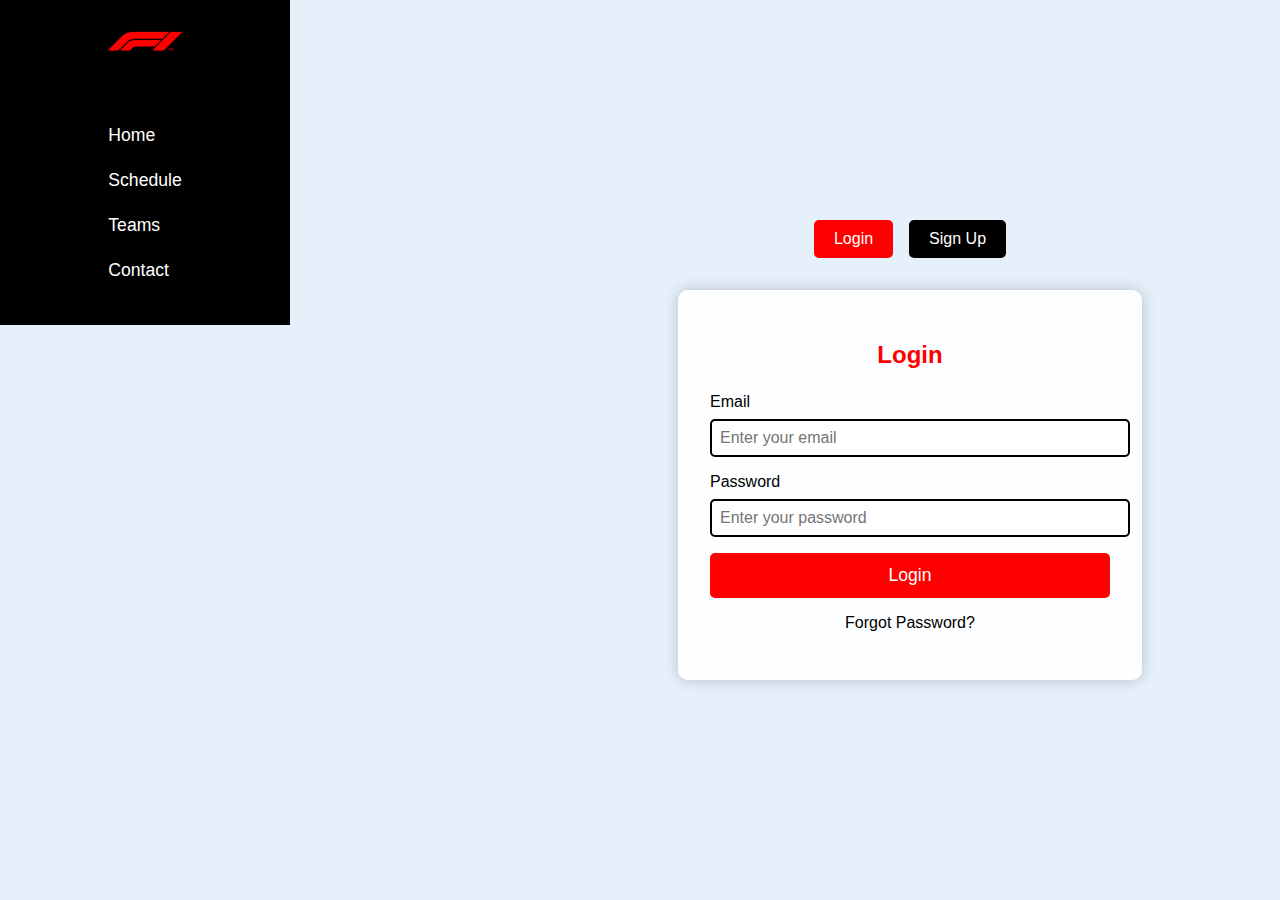
<file: logInOut.html>
<!DOCTYPE html>
<html lang="en">
  <head>
    <meta charset="UTF-8" />
    <meta name="viewport" content="width=device-width, initial-scale=1.0" />
    <link rel="icon" type="image/x-icon" href="assets/MainLogo.png" />
    <title>F1 Login/Sign Up</title>
    <link rel="stylesheet" href="css/logInOut.css" />
  </head>
  <body>
    <div class="container">
      <aside class="sidebar" id="sidebar">
        <div class="f1Logo"><img class="logo" src="assets/f1Logo.png" /></div>
        <nav>
          <ul>
            <li><a href="index.html">Home</a></li>
            <li><a href="#">Schedule</a></li>
            <li><a href="#">Teams</a></li>
            <li><a href="#">Contact</a></li>
          </ul>
        </nav>
      </aside>
      <main class="main-content">
        <button class="hamburger" id="hamburger" aria-label="Toggle menu">
          <span></span>
          <span></span>
          <span></span>
        </button>
        <div class="form-toggle">
          <button class="toggle-btn active" onclick="showLogin()">Login</button>
          <button class="toggle-btn" onclick="showSignup()">Sign Up</button>
        </div>
        <div class="form-container">
          <!-- Login Form -->
          <form id="login-form" class="form active">
            <h2>Login</h2>
            <div class="form-group">
              <label for="login-email">Email</label>
              <input
                type="email"
                id="login-email"
                placeholder="Enter your email"
                required
              />
            </div>
            <div class="form-group">
              <label for="login-password">Password</label>
              <input
                type="password"
                id="login-password"
                placeholder="Enter your password"
                required
              />
            </div>
            <button type="submit" class="submit-btn">Login</button>
            <p class="forgot-password">Forgot Password?</p>
          </form>
          <!-- Sign Up Form -->
          <form id="signup-form" class="form">
            <h2>Sign Up</h2>
            <div class="form-group">
              <label for="signup-name">Name</label>
              <input
                type="text"
                id="signup-name"
                placeholder="Enter your name"
                required
              />
            </div>
            <div class="form-group">
              <label for="signup-email">Email</label>
              <input
                type="email"
                id="signup-email"
                placeholder="Enter your email"
                required
              />
            </div>
            <div class="form-group">
              <label for="signup-password">Password</label>
              <input
                type="password"
                id="signup-password"
                placeholder="Enter your password"
                required
              />
            </div>
            <button type="submit" class="submit-btn">Sign Up</button>
          </form>
        </div>
      </main>
    </div>
    <script>
      function showLogin() {
        document.getElementById("login-form").classList.add("active");
        document.getElementById("signup-form").classList.remove("active");
        document.querySelector(".toggle-btn.active").classList.remove("active");
        document.querySelectorAll(".toggle-btn")[0].classList.add("active");
      }

      function showSignup() {
        document.getElementById("signup-form").classList.add("active");
        document.getElementById("login-form").classList.remove("active");
        document.querySelector(".toggle-btn.active").classList.remove("active");
        document.querySelectorAll(".toggle-btn")[1].classList.add("active");
      }

      document.addEventListener("DOMContentLoaded", () => {
        const hamburger = document.getElementById("hamburger");
        const sidebar = document.getElementById("sidebar");

        hamburger.addEventListener("click", () => {
          hamburger.classList.toggle("active");
          sidebar.classList.toggle("active");
        });

        // Close sidebar when clicking a nav link on mobile
        const navLinks = document.querySelectorAll(".sidebar nav ul li a");
        navLinks.forEach((link) => {
          link.addEventListener("click", () => {
            if (window.innerWidth <= 768) {
              hamburger.classList.remove("active");
              sidebar.classList.remove("active");
            }
          });
        });

        // Close sidebar when clicking outside on mobile
        document.addEventListener("click", (e) => {
          if (
            window.innerWidth <= 768 &&
            !sidebar.contains(e.target) &&
            !hamburger.contains(e.target)
          ) {
            hamburger.classList.remove("active");
            sidebar.classList.remove("active");
          }
        });
      });
    </script>
  </body>
</html>
</file>
<file: css/logInOut.css>
body {
  font-family: Arial, sans-serif;
  background-color: #e6f0fa;
  margin: 0;
  overflow-x: hidden;
  animation: fadeIn 1s ease-out;
}

.container {
  display: flex;
  min-height: 100vh;
}

.logo {
  width: 5rem;
}

.sidebar {
  width: 250px;
  background-color: #000;
  color: #fff;
  padding: 20px;
  height: 100%;
  display: flex;
  flex-direction: column;
  align-items: center;
  animation: slideInFromLeft 0.8s ease-out;
  transition: transform 0.3s ease;
}

.f1Logo {
  font-size: 2.5rem;
  color: #ff0000;
  font-weight: bold;
  margin-bottom: 2rem;
  text-align: center;
}

.sidebar nav ul {
  list-style: none;
  padding: 0;
}

.sidebar nav ul li {
  margin: 1.5rem 0;
}

.sidebar nav ul li a {
  color: #fff;
  text-decoration: none;
  font-size: 1.1rem;
  transition: color 0.3s ease;
}

.sidebar nav ul li a:hover {
  color: #ff0000;
}

.main-content {
  margin-left: 250px;
  flex-grow: 1;
  padding: 40px;
  background: url("https://via.placeholder.com/1500x800?text=F1+Track")
    no-repeat center/cover;
  display: flex;
  flex-direction: column;
  align-items: center;
  justify-content: center;
  position: relative;
}

.hamburger {
  display: none;
  flex-direction: column;
  justify-content: space-around;
  width: 30px;
  height: 25px;
  background: transparent;
  border: none;
  cursor: pointer;
  padding: 0;
  position: absolute;
  top: 20px;
  left: 20px;
  z-index: 1000;
}

.hamburger span {
  width: 100%;
  height: 3px;
  background: #fff;
  transition: all 0.3s ease;
}

.hamburger.active span:nth-child(1) {
  transform: rotate(45deg) translate(5px, 5px);
}

.hamburger.active span:nth-child(2) {
  opacity: 0;
}

.hamburger.active span:nth-child(3) {
  transform: rotate(-45deg) translate(7px, -7px);
}

.form-toggle {
  display: flex;
  gap: 1rem;
  margin-bottom: 2rem;
}

.toggle-btn {
  padding: 10px 20px;
  border: none;
  background-color: #000;
  color: #fff;
  cursor: pointer;
  font-size: 1rem;
  border-radius: 5px;
  transition: background-color 0.3s ease;
}

.toggle-btn.active,
.toggle-btn:hover {
  background-color: #ff0000;
}

.form-container {
  background-color: rgba(255, 255, 255, 0.9);
  padding: 2rem;
  border-radius: 10px;
  box-shadow: 0 0 15px rgba(0, 0, 0, 0.2);
  width: 100%;
  max-width: 400px;
  animation: popIn 0.6s ease-out;
}

.form {
  display: none;
}

.form.active {
  display: block;
}

.form h2 {
  text-align: center;
  color: #ff0000;
  margin-bottom: 1.5rem;
  animation: fadeInUp 0.8s ease-out;
}

.form-group {
  margin-bottom: 1rem;
}

.form-group label {
  display: block;
  margin-bottom: 0.5rem;
  color: #000;
}

.form-group input {
  width: 100%;
  padding: 0.5rem;
  border: 2px solid #000;
  border-radius: 5px;
  font-size: 1rem;
}

.submit-btn {
  width: 100%;
  padding: 0.75rem;
  background-color: #ff0000;
  border: none;
  color: #fff;
  font-size: 1.1rem;
  border-radius: 5px;
  cursor: pointer;
  transition: transform 0.3s ease, background-color 0.3s ease;
}

.submit-btn:hover {
  transform: scale(1.05);
  background-color: #cc0000;
}

.forgot-password {
  text-align: center;
  color: #000;
  margin-top: 1rem;
  cursor: pointer;
  transition: color 0.3s ease;
}

.forgot-password:hover {
  color: #ff0000;
}

/* Animations */
@keyframes fadeIn {
  from {
    opacity: 0;
  }
  to {
    opacity: 1;
  }
}

@keyframes slideInFromLeft {
  from {
    transform: translateX(-100%);
    opacity: 0;
  }
  to {
    transform: translateX(0);
    opacity: 1;
  }
}

@keyframes popIn {
  0% {
    transform: scale(0.5);
    opacity: 0;
  }
  100% {
    transform: scale(1);
    opacity: 1;
  }
}

@keyframes fadeInUp {
  from {
    transform: translateY(20px);
    opacity: 0;
  }
  to {
    transform: translateY(0);
    opacity: 1;
  }
}

/* Responsive Design */
@media (max-width: 768px) {
  .sidebar {
    width: 200px;
    position: fixed;
    transform: translateX(-100%);
    z-index: 999;
  }
  .sidebar.active {
    transform: translateX(0);
  }
  .main-content {
    margin-left: 0;
    padding: 20px;
  }
  .hamburger {
    display: flex;
  }
  .form-container {
    max-width: 300px;
  }
  .toggle-btn {
    padding: 8px 15px;
    font-size: 0.9rem;
  }
}

@media (max-width: 576px) {
  .sidebar {
    width: 100%;
    height: 100vh;
    padding: 10px;
  }
  .f1Logo {
    font-size: 2rem;
  }
  .sidebar nav ul li {
    margin: 1rem 0;
  }
  .sidebar nav ul li a {
    font-size: 1rem;
  }
  .main-content {
    padding: 10px;
  }
  .form-container {
    max-width: 100%;
    padding: 1.5rem;
  }
  .form h2 {
    font-size: 1.5rem;
  }
  .form-group input {
    font-size: 0.9rem;
  }
  .submit-btn {
    font-size: 1rem;
  }
}
</file>
